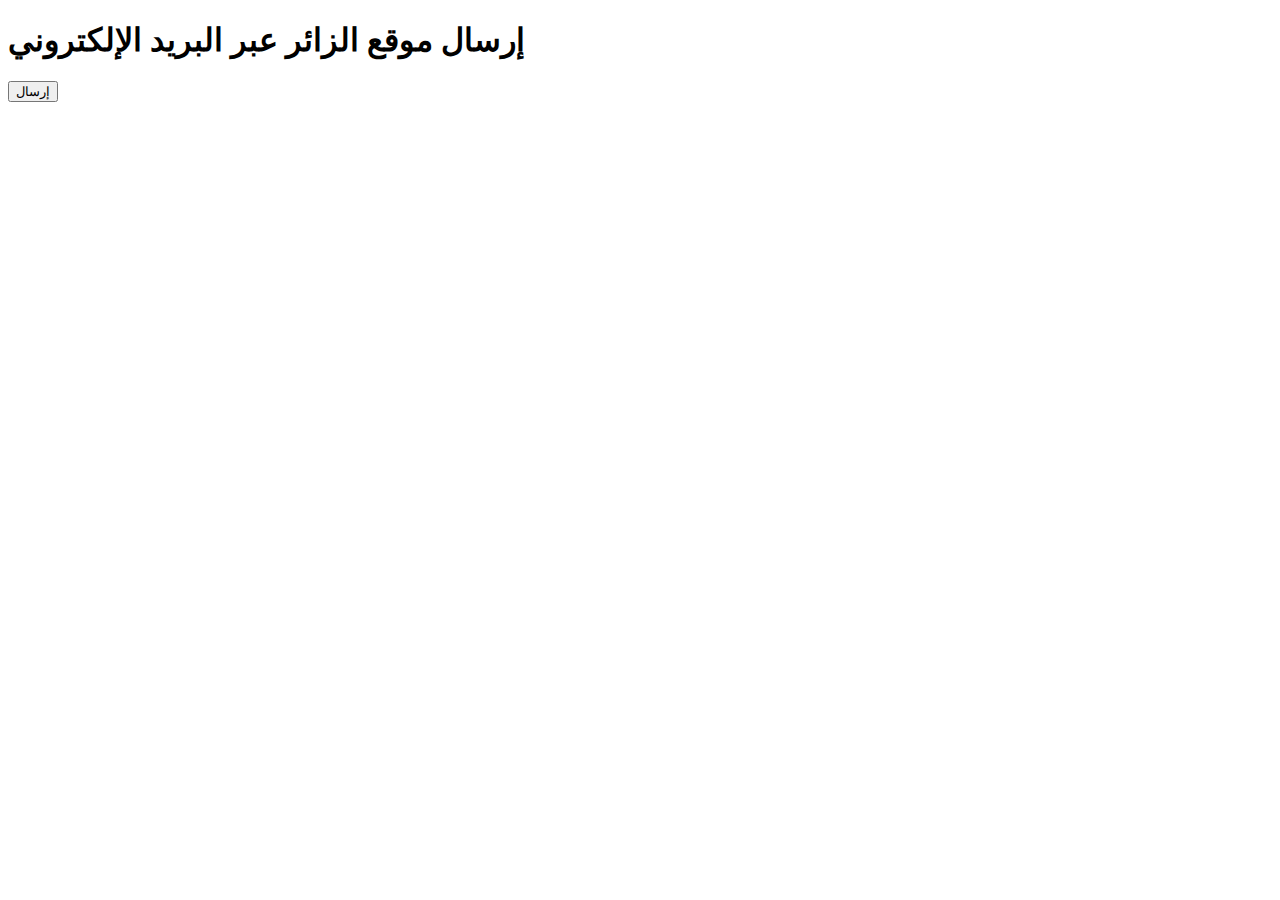
<file: index.html>
<!DOCTYPE html>
<html>
<head>
  <title>مثال على الحصول على موقع الزائر وإرساله عبر البريد الإلكتروني</title>
  <script>
    function sendEmailWithLocation() {
      if (navigator.geolocation) {
        navigator.geolocation.getCurrentPosition(function(position) {
          var latitude = position.coords.latitude;
          var longitude = position.coords.longitude;

          var emailBody = "موقع الزائر:\n\nخط العرض: " + latitude + "\nخط الطول: " + longitude;

          window.location.href = "mailto:zaid_alubaidi@yahoo.com?subject=موقع الزائر&body=" + encodeURIComponent(emailBody);
        }, function(error) {
          console.error("حدث خطأ أثناء الوصول إلى موقع الزائر:", error);
        });
      } else {
        console.error("متصفحك لا يدعم خدمة تحديد الموقع الجغرافي.");
      }
    }
  </script>
</head>
<body>
  <h1>إرسال موقع الزائر عبر البريد الإلكتروني</h1>
  <button type="button" onclick="sendEmailWithLocation()">إرسال</button>
</body>
</html>
</file>
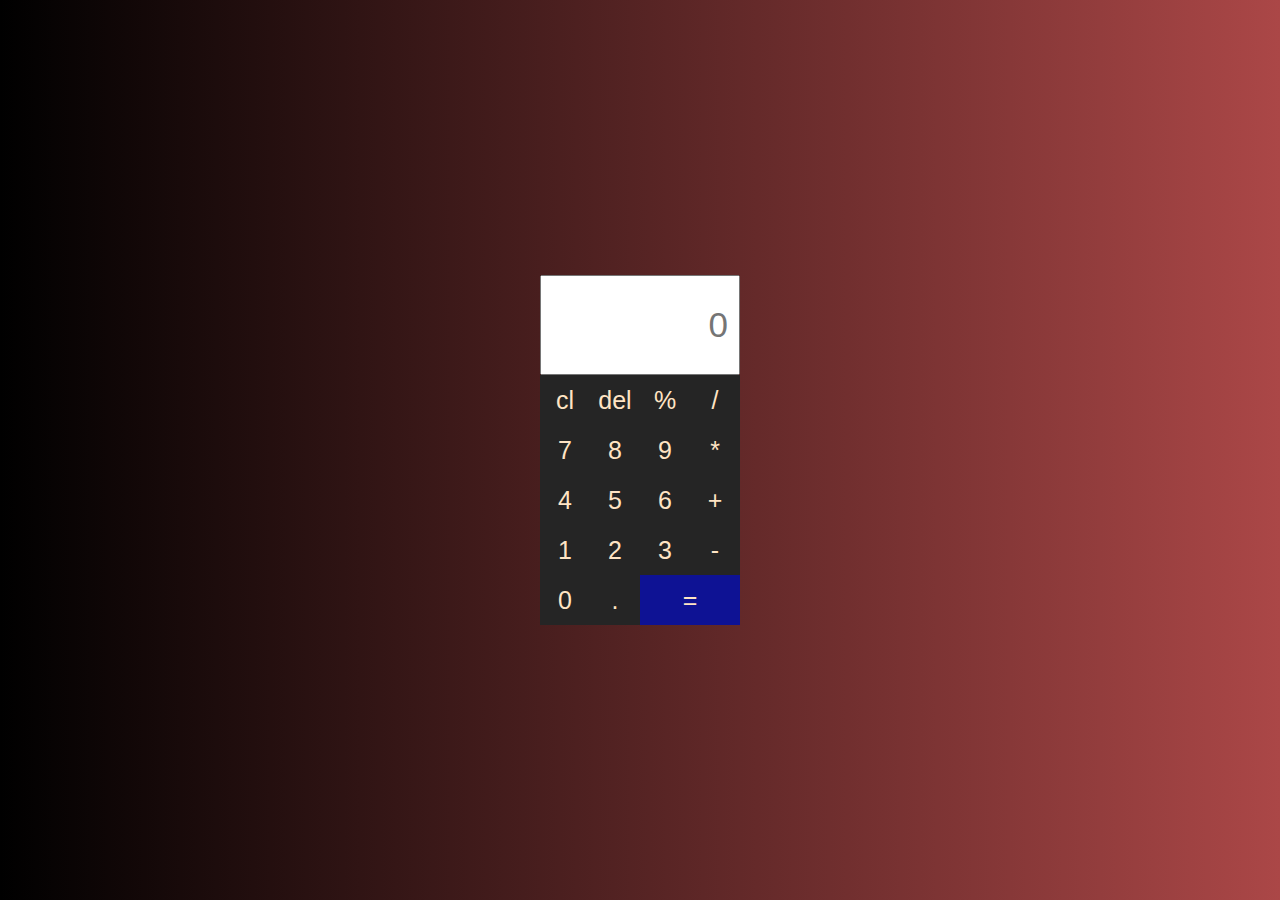
<file: c.html>
<!DOCTYPE html>
<html lang="en">
<head>
    <meta charset="UTF-8">
    <meta name="viewport" content="width=device-width, initial-scale=1.0">
    <title>Document</title>
    <link rel="stylesheet" href="C.CSS">
</head>
<body>
    <div class="calc">
        <input type="text" placeholder="0" id="o">
        <button onclick="javascript:window.location.reload()">cl</button>
        <button onclick="Delete()">del</button>
        <button onclick="display('%')">%</button>
        <button onclick="display('/')">/</button>
        <button onclick="display('7')">7</button>
        <button onclick="display('8')">8</button>
        <button onclick="display('9')">9</button>
        <button onclick="display('*')">*</button>
        <button onclick="display('4')">4</button>
        <button onclick="display('5')">5</button>
        <button onclick="display('6')">6</button>
        <button onclick="display('+')">+</button>
        <button onclick="display('1')">1</button>
        <button onclick="display('2')">2</button>
        <button onclick="display('2')">3</button>
        <button onclick="display('-')">-</button>
        <button onclick="display('0')">0</button>
        <button onclick="display('.')">.</button>
        <button onclick="soll()" style="width: 100px; background-color: rgb(14, 18, 148);">=</button>
    </div>
    <script src="c.js"></script>
</body>
</html>
</file>
<file: C.CSS>
*{
    padding: 0;
    margin: 0;
    box-sizing: border-box;
}
body{
    background:linear-gradient(to right ,rgb(0, 0, 0),  rgb(171, 71, 71)) ;
    align-items: center;
    justify-content: center;
    height: 100vh;
    display: flex;
}
.calc{
display: grid;
grid-template-columns: repeat(4,50px);
}
input{
    grid-column: span 4;
    height: 100px;
    font-size: 35px;
    padding: 10px;
    text-align: end;

}
button{
    height: 50px;
    width: 50px;
    border: 0;
    background-color:#252525;
    color: bisque;
    font-size: 25px;
}
button:active{
    background-color: rgb(251, 6, 6);

}
</file>
